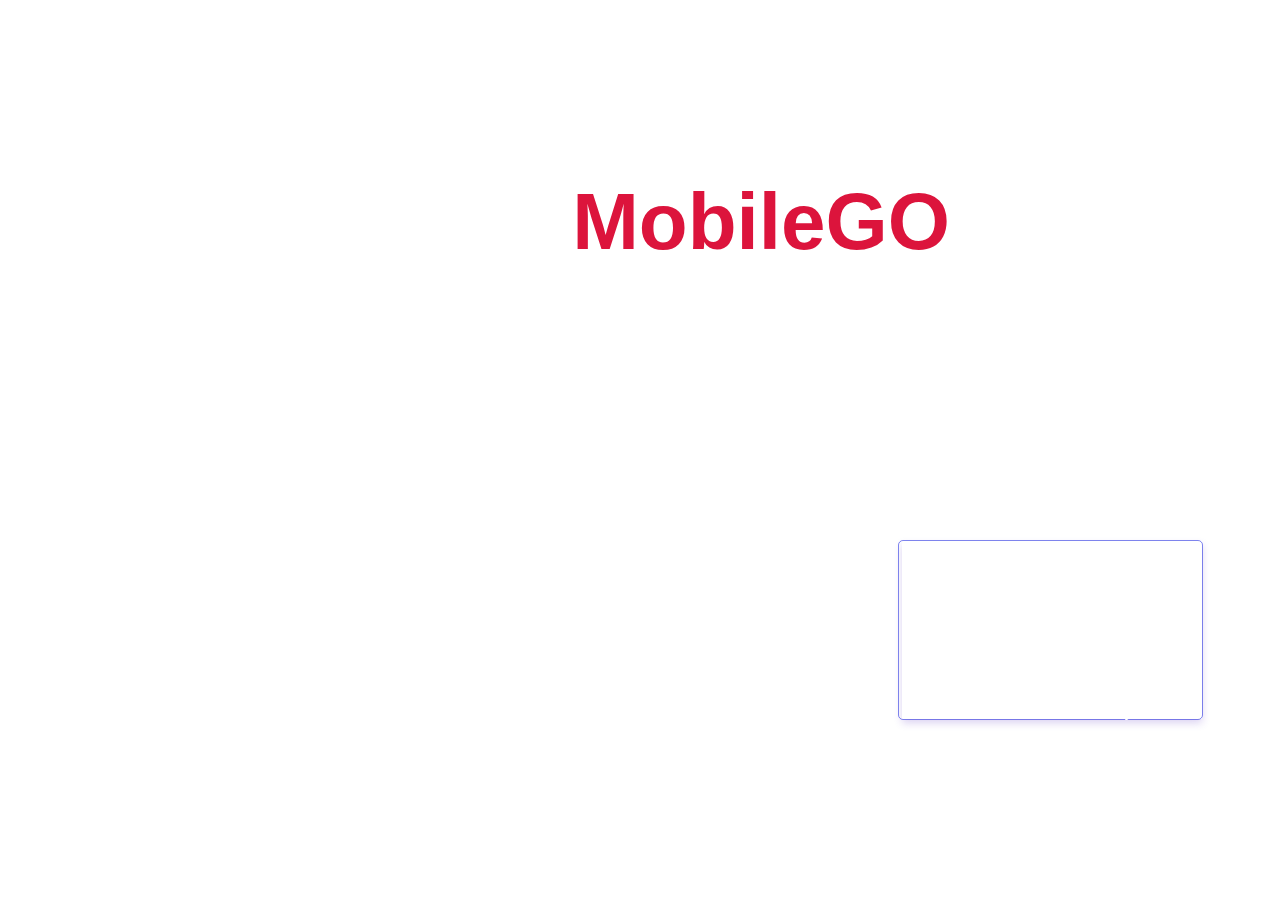
<file: index.html>
<!DOCTYPE html>
<html lang="en">
<head>
    <meta charset="UTF-8">
    <meta http-equiv="X-UA-Compatible" content="IE=edge">
    <meta name="viewport" content="width=device-width, initial-scale=1.0">
    <link rel="stylesheet" href="style.css">
    <title>Mobile GO  Shop</title>
</head>
<body>
    <div class="container">
    <div class="nav-bar">
       <h1 class="title">Welcome to <span>MobileGO</span></h1>
    <ul class="menu">
        <li><a href="" class="active">HOME</a></li>
        <li><a href="pro.html">PRODUCT</a></li>
        <li><a href="not.html">NOTIFICATION</a></li>
        <li><a href="login.html">ACCOUNT</a></li>  
    </ul>
    </div>
    <div class="content">
        <p class="par">
            your go-to place for all things mobile! 
            We offer a wide range of mobile <br>accessories and expert repair services to keep your devices running<br> smoothly. At Mobile Go Shop, we pride ourselves on friendly service,<br> reliable solutions, and making sure our customers leave happy <br>and satisfied.</p>
    </div>
    <div class="contact-container">
        <div class="contact-box">
          <h2>Contact Us</h2>
          <p>Email: delacruzjeffrey380@gmail.com</p>
          <p>Phone: +6394 6485 6920</p>
          <p>Address: Kaypian Road, Starmall CSJDM, Bulacan</p>
          <p>We fix smartphones, laptops, tablets, and more. Contact us today!</p>
        </div>
      </div>      
</body>
</html>
</file>
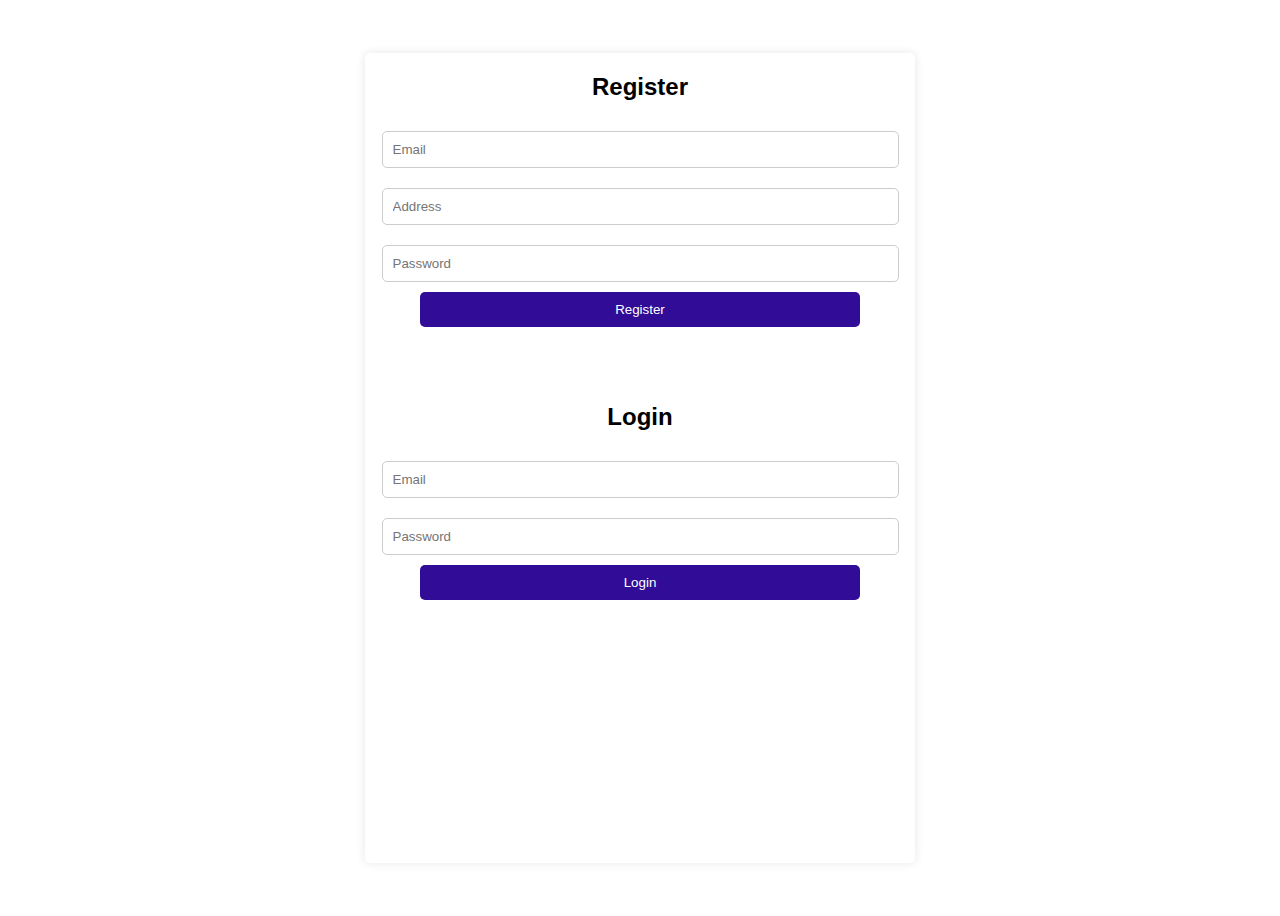
<file: login.html>
<!DOCTYPE html>
<html lang="en">
<head>
    <meta charset="UTF-8">
    <meta name="viewport" content="width=device-width, initial-scale=1.0">
    <title>Login and Registration</title>
    <link rel="stylesheet" href="style1.css">
</head>
<body>
    <div class="container">
        <h2>Register</h2>
        <form id="registerForm">
            <input type="email" name="email" id="email" placeholder="Email" required>
            <input type="text" name="address" id="address" placeholder="Address" required>
            <input type="password" id="regPassword" placeholder="Password" required>
            <button type="submit">Register</button>
        </form>
        <div id="registerMessage"></div>

        <br><br><h2>Login</h2>
        <form id="loginForm">
            <input type="email" id="loginEmail" placeholder="Email" required>
            <input type="password" id="loginPassword" placeholder="Password" required>
            <button type="submit">Login</button>
        </form>

        <p id="loginMessage"></p>
    </div>

    <script src="login.js"></script>
</body>
</html>
</file>
<file: style.css>
*{

    margin: 0;
    padding: 0px;
 }
    
 .container{
     height: 100vh;
     width: 100%;
     background-size: cover;
     background-position: center;
     background-image: url("https://img.freepik.com/premium-vector/online-data-protection-shield-abstract-with-computer-technology_29971-309.jpg?w=740");
     font-family: Arial, Helvetica, sans-serif;
 }
 .nav-bar{
    padding: 30px 80px;
   
 }
 .nav-bar .title{
    color: #fff;
    position: absolute;
    top: 18%;
    left: 8%;
    font-size: 80px;
    line-height: 150%;
    font-family: sans-serif;

 }
 span{
    color: crimson;
 }
 .content .par{
    color: #fff;
    position: absolute;
    top: 40%;
    left: 7%;
    font-family: Arial;
    letter-spacing: 1.5px;
    line-height: 30px;
    font-size: 14pt;
    text-align: justify;
 }
 .menu li{
    top: 27px;
    margin-left: 62px;
    font-size: 14px;
    width: 100px;
    display: inline-block;
    
 }
 .menu li a{
    color: #fff;
    text-decoration: none;
    font-family: Arial;
    font-weight: bold;
    transition: 0.4s ease-in-out;
 } 
 .menu li a:hover{
    color: crimson;
    padding: 10px 20px;
    border: 2px solid #fff;
 }
.form{
   width: 250px;
   height: 350px;
   position: absolute;
   background-color:transparent;
   top: 150px;
   left: 1000px;
   border-radius: 20px;
   padding: 25px;
}
.form h2{
   width: 200px;
   font-family: sans-serif;
   text-align: center;
   font-size: 16px;
   background-color: white;
   border-radius: 10px;
   margin: 2px;
   padding: 8px;
}
.form input{
   width: 240px;
   height: 35px;
   background: transparent;
   border-bottom: 1px solid #ff7200;
   border-top: none;
   border-right: none;
   border-left: none;
   color: #fff;
   font-size: 15px;
   letter-spacing: 1px;
   margin-top: 30px;
   font-family: sans-serif;  
}
.form .p{
   font-size: 18;
   
}
.form input:focus{
   outline: none;
}
::placeholder{
   color:#fff;
   font-family: Arial;
}
.contact-container {
   display: flex;
   justify-content: right;
   align-items: right;
   height: 20vh;
   position: absolute;
   top: 60%;
   right: 6%;
   color: #fff;
   text-align: left;
   box-sizing: border-box;
   border-radius: 5px; 
   width: 305px;
   height: 180px;
   border: 1px solid rgba(2, 17, 223, 0.5);
   backdrop-filter: blur(8px);
   -webkit-backdrop-filter: blur(8px);
 }
 .contact-box {
   box-shadow: 0 4px 8px rgba(77, 28, 192, 0.2);
   padding: 0;
   margin: 0;
   width: 300px;
   text-align: center;
 }
 
 .contact-box h2 {
   margin-bottom: 20px;
 }
 
 .contact-box p {
   margin: 8px 0;
   font-size: 16px;
 }
</file>
<file: style1.css>
body {
    font-family: Arial, sans-serif;
    display: flex;
    justify-content: center;
    align-items: center;
    height: 100vh;
    background: url(https://img.freepik.com/free-vector/realistic-background-futuristic-style_23-2149129125.jpg?t=st=1729909194~exp=1729912794~hmac=97f6ee54e8419caf53b87ac48086f93353b00ef02ea8797b11bc9e31d55616cc&w=740),no-repeat;
    background-size: cover;
}

.container {
    background: #fff;
    padding: 20px;
    border-radius: 5px;
    box-shadow: 0 0 10px rgba(0, 0, 0, 0.1);
    padding: 0;
    margin: 0;
    width: 550px;
    text-align: center;
    height: 90%;
}

form {
    margin-bottom: 20px;
}

input {
    width: 90%;
    padding: 10px;
    margin: 10px 0;
    border: 1px solid #ccc;
    border-radius: 5px;
}

button {
    width: 80%;
    padding: 10px;
    background-color: #310c97;
    color: white;
    border: none;
    border-radius: 5px;
    cursor: pointer;
}

button:hover {
    background-color: #af1111;
}

#message {
    margin-top: 20px;
    color: red;
}
</file>
